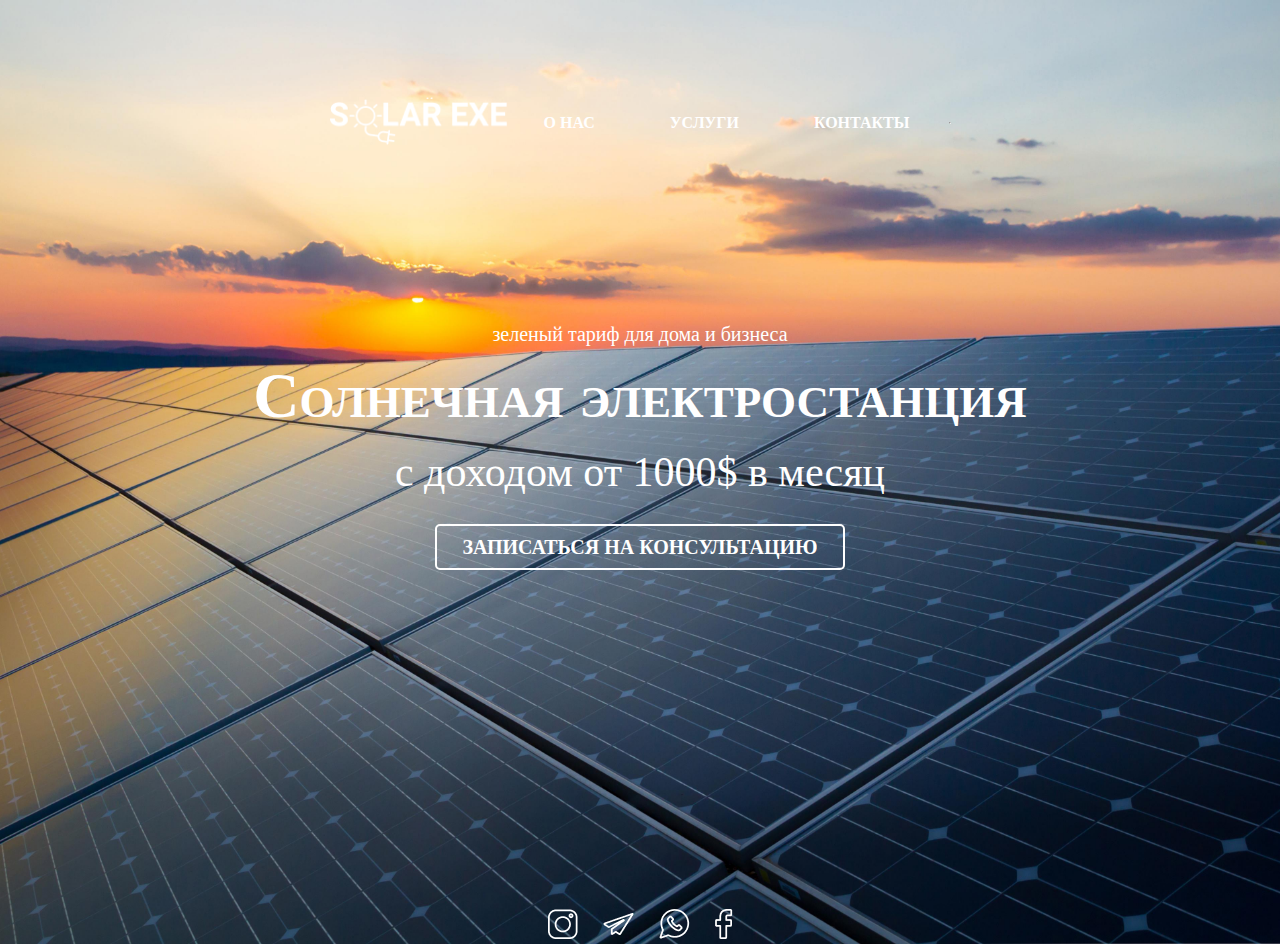
<file: index.html>
<!DOCTYPE html>
<html lang="ru">
    <link rel="stylesheet" href="CSS/style.css">
<head>
    <meta charset="UTF-8">
    <meta http-equiv="X-UA-Compatible" content="IE=edge">
    <meta name="viewport" content="width=device-width, initial-scale=1.0">
    <title>SOLAR EXE Солнечные электростанции l ГЛАВНАЯ СТРАНИЦА</title>
</head>
<body>
    <header>
        <div class="container">
            <div class="header-inner">
        <a href="index.html"><img class="logo" src="assects/images/logo.png" alt="Логотип"></a>
        <nav>
            <ul>
                <li><a href="html/page1.html" class="link">О нас</a></li>
                <li><a href="html/page2.html" class="link">Услуги</a></li>
                <li><a href="html/page3.html" class="link">Контакты</a></li>
            </ul>
        </nav>
        <hr>
            </div>
        </div>
    </header>     
    <main>
        <section class="welcome-section">
            <div class="container">
                <div class="main-text">
            <h3>зеленый тариф для дома и бизнеса</h3>
            <h1>Солнечная электростанция</h1>
            <h2>с доходом от 1000$ в месяц</h2>
            <a href="html/page3.html" class="a-href">Записаться на консультацию</a>
                </div>
            </div>
        </section>
    </main>
    <footer>
        <div class="container">
            <div class="footer-images">
        <a href="http://instagram.com/"><img class="footer-image" src="assects/images/instagram.png" alt="Иконка инстаграма"></a> 
        <a href="https://telegram.org/?ysclid=ldpzaxjp4z932405818"><img class="footer-image" src="assects/images/telegram.png" alt="Иконка телеграма"></a>
        <a href="https://www.whatsapp.com/"><img class="footer-image" src="assects/images/whatsapp.png" alt="Иконка ватсапа"></a>
        <a href="https://www.facebook.com/"><img class="footer-image" src="assects/images/facebook.png" alt="Иконка фейсбука"></a>
            </div>
        </div>
    </footer>
</body>
</html>
</file>
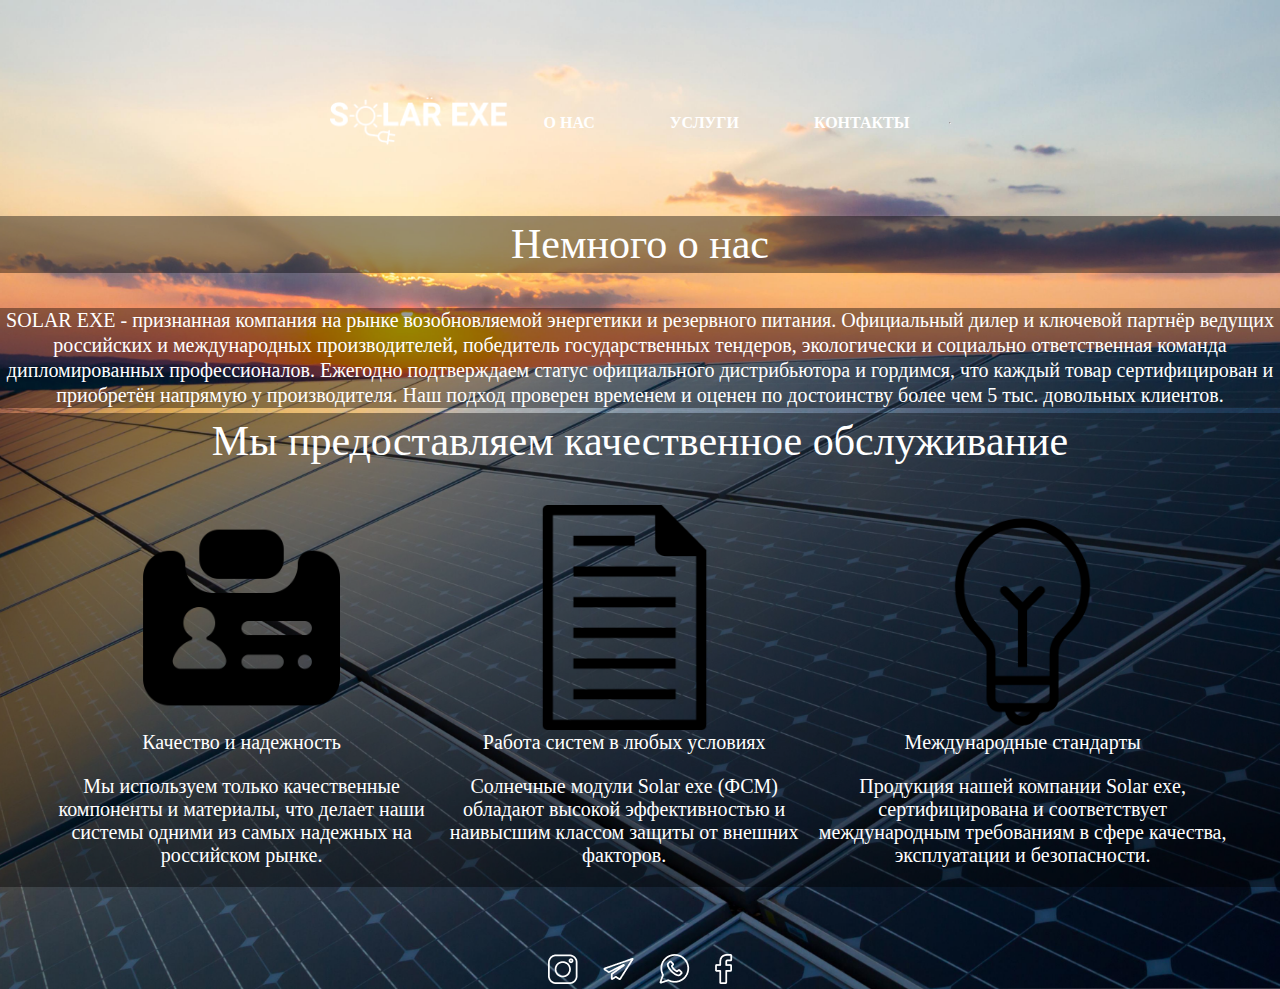
<file: html/page1.html>
<!DOCTYPE html>
<html lang="ru">
    <link rel="stylesheet" href="../CSS/style.css">
<head>
    <meta charset="UTF-8">
    <meta http-equiv="X-UA-Compatible" content="IE=edge">
    <meta name="viewport" content="width=device-width, initial-scale=1.0">
    <title>SOLAR EXE Солнечные электростанции l О НАС</title>
</head>
<body class="page-1">
    <header>
        <div class="container">
            <div class="header-inner">
        <a href="../index.html"><img class="logo" src="../assects/images/logo.png" alt="Логотип"></a>
        <nav>
            <ul>
                <li><a href="../html/page1.html" class="link">О нас</a></li>
                <li><a href="../html/page2.html" class="link">Услуги</a></li>
                <li><a href="../html/page3.html" class="link">Контакты</a></li>
            </ul>
        </nav>
        <hr>
    </header>
    <main>
        <h2 class="main-h2">Немного о нас</h2>
        <h3 class="main-h3"> SOLAR EXE - признанная компания на рынке возобновляемой энергетики и резервного питания. Официальный дилер и ключевой партнёр ведущих российских и международных производителей, победитель государственных тендеров, экологически и социально ответственная команда дипломированных профессионалов.
            Ежегодно подтверждаем статус официального дистрибьютора и гордимся, что каждый товар сертифицирован и приобретён напрямую у производителя. Наш подход проверен временем и оценен по достоинству более чем 5 тыс. довольных клиентов.</h3>
    <section class="section-service">
        <div class="container">
          <h2 class="section-service__main-title">Мы предоставляем качественное обслуживание</h2>
          <div class="our-service">
                    <div class="section-servise__img-p">
                      <img class="section-servise__img" src="../assects/images/contact_96967.png" alt="Иконка">
                      <h3>Качество и надежность</h3>
                      <p class="section-servise__p">Мы используем только качественные компоненты и материалы, что делает наши системы одними из самых надежных на российском рынке.</p>
                    </div>
                    <div class="section-servise__img-p">
                      <img class="section-servise__img" src="../assects/images/fileinterfacesymboloftextpapersheet_79740.png" alt="Иконка">
                      <h3>Работа систем в любых условиях</h3>
                      <p class="section-servise__p">Солнечные модули Solar exe (ФСМ) обладают высокой эффективностью и наивысшим классом защиты от внешних факторов.</p>
                    </div>
                    <div class="section-servise__img-p">
                      <img class="section-servise__img" src="../assects/images/ideabulb_idea_4508.png" alt="Иконка">
                      <h3>Международные стандарты</h3>
                      <p class="section-servise__p">Продукция нашей компании Solar exe, сертифицирована и соответствует международным требованиям в сфере качества, эксплуатации и безопасности.</p>
                    </div>
          </div>
        </div>
      </section>
    </main>
    <footer>
      <div class="container">
          <div class="footer-images__page1">
      <a href="http://instagram.com/"><img class="footer-image" src="../assects/images/instagram.png" alt="Иконка инстаграма"></a> 
      <a href="https://telegram.org/?ysclid=ldpzaxjp4z932405818"><img class="footer-image" src="../assects/images/telegram.png" alt="Иконка телеграма"></a>
      <a href="https://www.whatsapp.com/"><img class="footer-image" src="../assects/images/whatsapp.png" alt="Иконка ватсапа"></a>
      <a href="https://www.facebook.com/"><img class="footer-image" src="../assects/images/facebook.png" alt="Иконка фейсбука"></a>
          </div>
      </div>
  </footer>
</body>
</html>
</file>
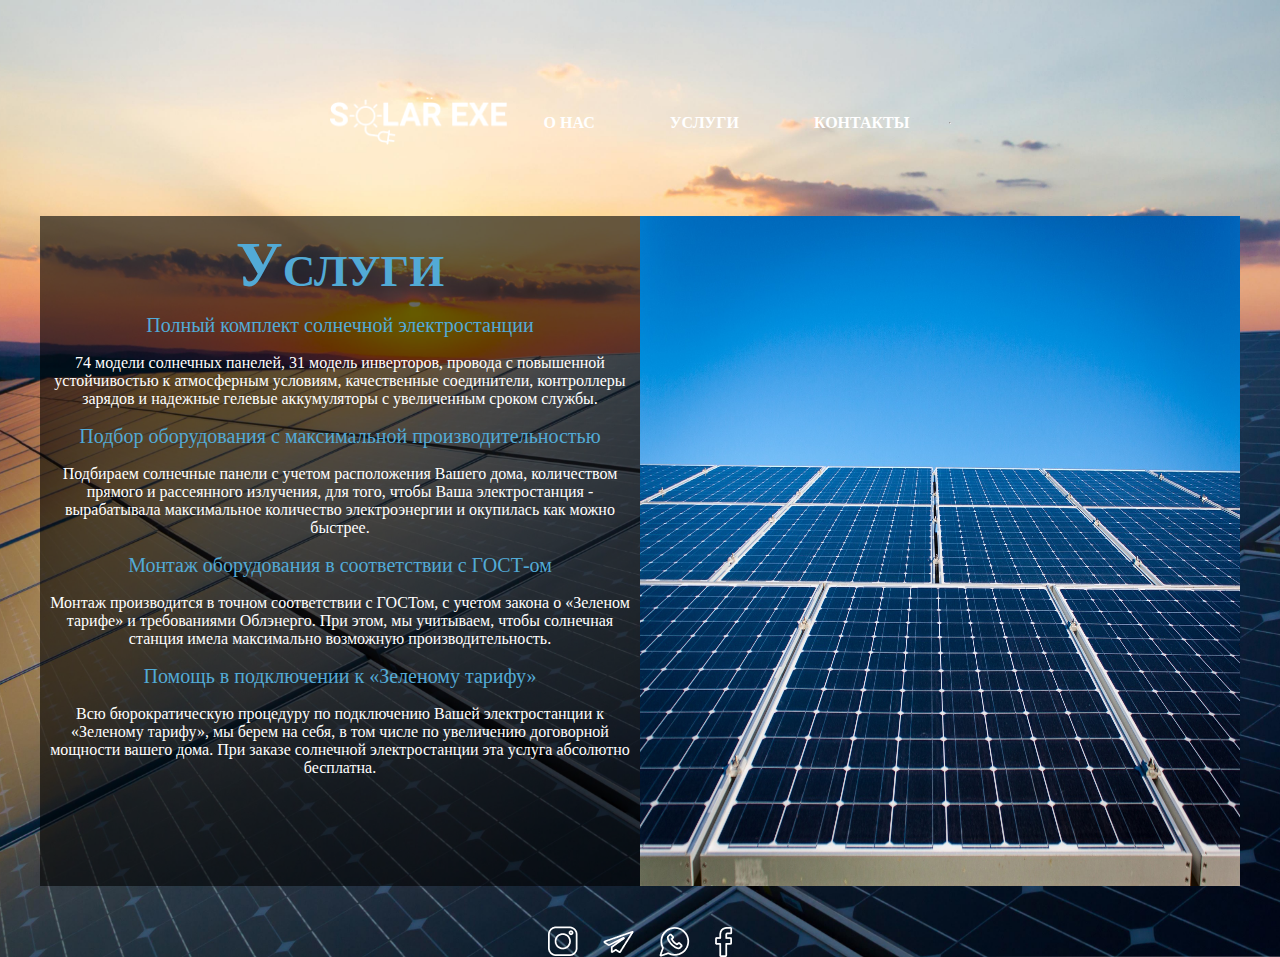
<file: html/page2.html>
<!DOCTYPE html>
<html lang="ru">
    <link rel="stylesheet" href="../CSS/style.css">
<head>
    <meta charset="UTF-8">
    <meta http-equiv="X-UA-Compatible" content="IE=edge">
    <meta name="viewport" content="width=device-width, initial-scale=1.0">
    <title>SOLAR EXE Солнечные электростанции l УСЛУГИ</title>
</head>
<body class="page-2">
    <header>
        <div class="container">
            <div class="header-inner">
        <a href="../index.html"><img class="logo" src="../assects/images/logo.png" alt="Логотип"></a>
        <nav>
            <ul>
                <li><a href="../html/page1.html" class="link">О нас</a></li>
                <li><a href="../html/page2.html" class="link">Услуги</a></li>
                <li><a href="../html/page3.html" class="link">Контакты</a></li>
            </ul>
        </nav>
        <hr>
    </header>
    <main>
        <div class="container">
            <div class="main-text__image-page2">
            <div class="main-text__page-2">
        <h1 class="main-h1__text">Услуги</h1>
        <h3 class="main-h3__text">Полный комплект солнечной электростанции</h3>
        <p>74 модели солнечных панелей, 31 модель инверторов, провода с повышенной устойчивостью к атмосферным условиям, качественные соединители, контроллеры зарядов и надежные гелевые аккумуляторы с увеличенным сроком службы.</p>

        <h3 class="main-h3__text">Подбор оборудования с максимальной производительностью</h3>
        <p>Подбираем солнечные панели с учетом расположения Вашего дома, количеством прямого и рассеянного излучения, для того, чтобы Ваша электростанция - вырабатывала максимальное количество электроэнергии и окупилась как можно быстрее.</p>
            
        <h3 class="main-h3__text">Монтаж оборудования в соответствии с ГОСТ-ом</h3>
        <p>Монтаж производится в точном соответствии с ГОСТом, с учетом закона о «Зеленом тарифе» и требованиями Облэнерго. При этом, мы учитываем, чтобы солнечная станция имела максимально возможную производительность.</p>
            
        <h3 class="main-h3__text">Помощь в подключении к «Зеленому тарифу»</h3>
        <p>Всю бюрократическую процедуру по подключению Вашей электростанции к «Зеленому тарифу», мы берем на себя, в том числе по увеличению договорной мощности вашего дома. При заказе солнечной электростанции эта услуга абсолютно бесплатна.</p>
            </div>
                <img class="main-image__page-2" src="../assects/images/1513881782_preview_panel-2562239_1920.jpg" alt="Картинка природы с солнечными панелями.">
            </div>
        </div>
    </main>
    <footer>
        <div class="container">
            <div class="footer-images__page2">
        <a href="http://instagram.com/"><img class="footer-images__page2" src="../assects/images/instagram.png" alt="Иконка инстаграма"></a> 
        <a href="https://telegram.org/?ysclid=ldpzaxjp4z932405818"><img class="footer-images__page2" src="../assects/images/telegram.png" alt="Иконка телеграма"></a>
        <a href="https://www.whatsapp.com/"><img class="footer-images__page2" src="../assects/images/whatsapp.png" alt="Иконка ватсапа"></a>
        <a href="https://www.facebook.com/"><img class="footer-images__page2" src="../assects/images/facebook.png" alt="Иконка фейсбука"></a>
            </div>
        </div>
    </footer>
</body>
</html>
</file>
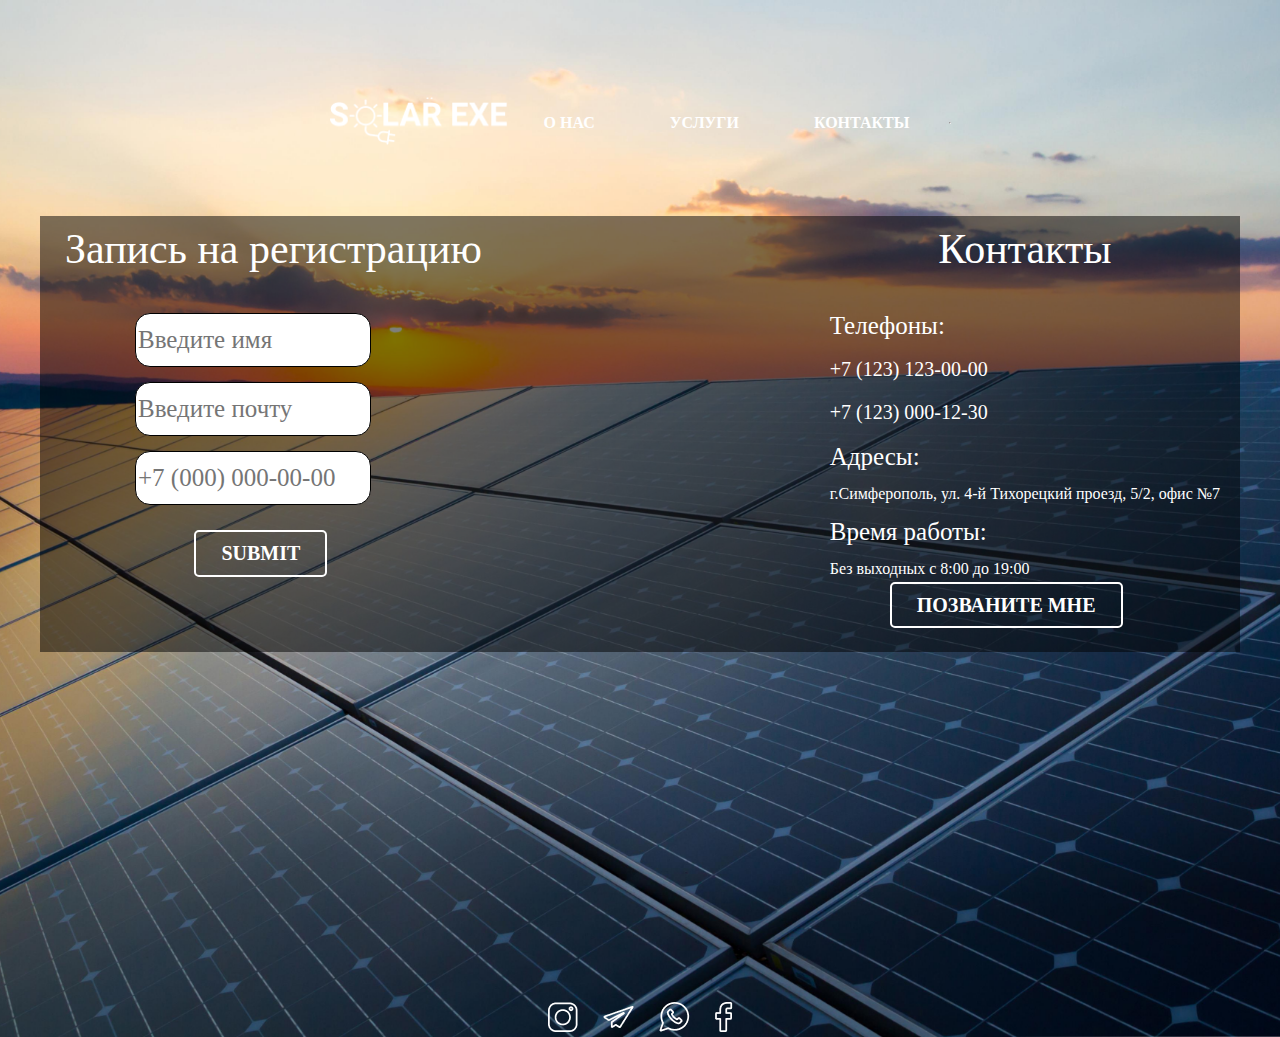
<file: html/page3.html>
<!DOCTYPE html>
<html lang="ru">
    <link rel="stylesheet" href="../CSS/style.css">
<head>
    <meta charset="UTF-8">
    <meta http-equiv="X-UA-Compatible" content="IE=edge">
    <meta name="viewport" content="width=device-width, initial-scale=1.0">
    <title>SOLAR EXE Солнечные электростанции l КОНТАКТЫ</title>
</head>
<body class="page-3">
    <header>
        <div class="container">
            <div class="header-inner">
        <a href="../index.html"><img class="logo" src="../assects/images/logo.png" alt="Логотип"></a>
        <nav>
            <ul>
                <li><a href="../html/page1.html" class="link">О нас</a></li>
                <li><a href="../html/page2.html" class="link">Услуги</a></li>
                <li><a href="../html/page3.html" class="link">Контакты</a></li>
            </ul>
        </nav>
        <hr>
    </header>
    <div class="container">
        <div class="main-text_a-page3">
            
            <form class="main-form__page3">
                <h2 class="h2-page3">Запись на регистрацию</h2>
                <input class="input-page3" type="text" placeholder="Введите имя" id="имя">
                <input class="input-page3" type="text" placeholder="Введите почту" id="почта">
                <input class="input-page3" type="tel" placeholder="+7 (000) 000-00-00" id="телефон">
                <input type="submit" class="a-href__page3-submit"></input>
            </form>
            
            <div class="contact-page3">
            <h2>Контакты</h2>
            <h3 class="info-h3">Телефоны:</h3>
            <p class="telephone-page3">+7 (123) 123-00-00</p>
            <p class="telephone-page3">+7 (123) 000-12-30</p>
            <h3 class="info-h3">Адресы:</h3>
            <p>г.Симферополь, ул. 4-й Тихорецкий проезд, 5/2, офис №7</p>
            <h3 class="info-h3">Время работы:</h3>
            <p>Без выходных с 8:00 до 19:00</p>
            <a href="#" class="a-href__page3">ПОЗВАНИТЕ МНЕ</a>
            </div>
        </div>
    </div>
    </main>
    <footer>
        <div class="container">
            <div class="footer-images">
        <a href="http://instagram.com/"><img class="footer-image" src="../assects/images/instagram.png" alt="Иконка инстаграма"></a> 
        <a href="https://telegram.org/?ysclid=ldpzaxjp4z932405818"><img class="footer-image" src="../assects/images/telegram.png" alt="Иконка телеграма"></a>
        <a href="https://www.whatsapp.com/"><img class="footer-image" src="../assects/images/whatsapp.png" alt="Иконка ватсапа"></a>
        <a href="https://www.facebook.com/"><img class="footer-image" src="../assects/images/facebook.png" alt="Иконка фейсбука"></a>
            </div>
        </div>
    </footer>
</body>
</html>
</file>
<file: CSS/style.css>
*{
    font-family: Georgia, 'Times New Roman', Times, serif;
    color: rgb(255, 255, 255);
}
.container{
    max-width: 1200px;
    margin: 0 auto;  
}

header{
    margin: 44px auto;
    max-width: 85%;
    display: flex;
    padding-bottom: 20px;
    align-items: center;
}
.header-inner{
    display: flex;
    align-items: center;
    padding-top: 50px;
    text-align: right;
}

body{
   background-image: url(../assects/images/61629e95a29ba80012e40530-4200x.jpeg);
   background-position: center;
   background-repeat: no-repeat;
   background-size: cover;
   color: white;
   text-decoration: none;
   font-family: 'Noto Sans';
}
ul{
    list-style: none;
    margin: 0;
    padding-left: 0;
}
.link{
    background: none;
    text-decoration: none; 
    color: white;
    font-size: 16px;
    text-transform: uppercase;
    padding: 10px 25px;
    border-radius: 5px;
    font-weight: bold;
    transition: .4s;
    list-style-type: none;
    margin: 10px;
    display: flex;
    justify-content: space-between;
    align-items: center;
}
.link:hover{
background: #1C85BB;
}
li{
    float: left;
    margin-right: 5px;
}
body{
    margin: 0;
    padding: 0;
    font-family:Georgia, 'Times New Roman', Times, serif;
    text-align: center;
}
.a-href{
    background: none;
    border: 2px solid white;
    text-decoration: none;
    color: white;
    font-size: 20px;
    text-transform: uppercase;
    padding: 10px 25px;
    border-radius: 5px;
    font-weight: bold;
    transition: .4s;
}
.a-href:hover{
    background: #1C85BB;
    color: white;
}
.main-text{
    justify-content: center;
    margin-top: 150px;
}
.logo{
    width: 180px;
    height: 50px;
}
h1{
    font-style: normal;
    font-weight: 700;
    font-size: 64px;
    line-height: 87px;
    font-variant: small-caps;
    margin: 5px;
    text-align: center;
}
h3{
    font-style: normal;
    font-weight: 400;
    font-size: 20px;
    line-height: 25px;
    margin: auto;
    text-align: center;
}
h2{
    font-style: normal;
    font-weight: 400;
    font-size: 42px;
    line-height: 57px;
    text-align: center;
    margin-top: 5px;
}
.footer-images{
    margin-top: 350px;
    display: flex;
    justify-content: center;
    align-items: center;
    gap: 25px;
}
.page-1{
    background: url(../assects/images/61629e95a29ba80012e40530-4200x.jpeg);
    background-position: center;
    background-repeat: no-repeat;
    background-size: cover;
}
.footer-images__page1{
    margin-top: 67px;
    display: flex;
    justify-content: center;
    align-items: center;
    gap: 25px;
}
.section-service{
    background-color: rgba(0, 0, 0, 0.4);
}
.our-service{
    display: flex;
    justify-content: space-between;
    text-align: center; 
}
.section-servise__img-p{
    align-items: center;
    display: flex;
    flex-direction: column;
    text-align: center;
}
.section-servise__img{
    justify-content: center;
    height: 225px;
    width: 225px;
    text-align: center;
}
.section-servise__p{
    font-size: 20px;
}
.main-h3{
    background-color: rgba(0, 0, 0, 0.4);
}
.main-h2{
    background-color: rgba(0, 0, 0, 0.4);
}
.page-2{
    background: url(../assects/images/61629e95a29ba80012e40530-4200x.jpeg);
    background-position: center top;
    background-repeat: no-repeat;
    background-size: cover; 
}
.main-text__image-page2{
    display: flex;
}
.main-image__page-2{
    height: 670px;
    width: 600px;
}
.main-text__page-2{
    background-color: rgba(0, 0, 0, 0.6);
    text-align: center left;   
}
.footer-images__page2{
    margin-top: 20px;
    display: flex;
    justify-content: center;
    align-items: center;
    gap: 25px;
}
.main-h3__text{
    color: #52aad6;
}
.main-h1__text{
    color: #52aad6;
}
.page-3{
    background: url(../assects/images/61629e95a29ba80012e40530-4200x.jpeg);
    background-position: center top;
    background-repeat: no-repeat;
    background-size: cover; 
}
.main-text_a-page3{
    background-color: rgba(0, 0, 0, 0.5);
    display: flex;
    justify-content: space-between;
}
.input-page3{
    margin-left: 95px;
    margin-top: 15px;
    display: flex;
    gap: 20px;
    width: 230px;
    height: 50px;
    font-size: 25px;
    border: 1px solid #000000;
    background-color: #ffffff;
    border-radius: 15px;
    -moz-border-radius: 15px;
    -webkit-border-radius: 15px;
    color: black !important;
}
.a-href__page3{
    margin-left: 60px;
    margin-top: 20px;
    background: none;
    border: 2px solid white;
    text-decoration: none;
    color: white;
    font-size: 20px;
    text-transform: uppercase;
    padding: 10px 25px;
    border-radius: 5px;
    font-weight: bold;
    transition: .4s;
    justify-content: left;
}
.a-href__page3:hover{
    background: #1C85BB;
    color: white;
}
.contact-page3{
    margin-right: 20px;
    margin-bottom: 35px;
    text-align: left;
}
.a-href__page3-submit{
    margin-top: 25px;
    background: none;
    border: 2px solid white;
    text-decoration: none;
    color: white;
    font-size: 20px;
    text-transform: uppercase;
    padding: 10px 25px;
    border-radius: 5px;
    font-weight: bold;
    transition: .4s;
    justify-content: left;
}
.a-href__page3-submit:hover{
    background: #1C85BB;
    color: white;
}
.telephone-page3{
    font-size: 20px;
}
.info-h3{
    text-align: left;
    font-size: 25px;
}
.h2-page3{
    margin-left: 25px;
}
</file>
